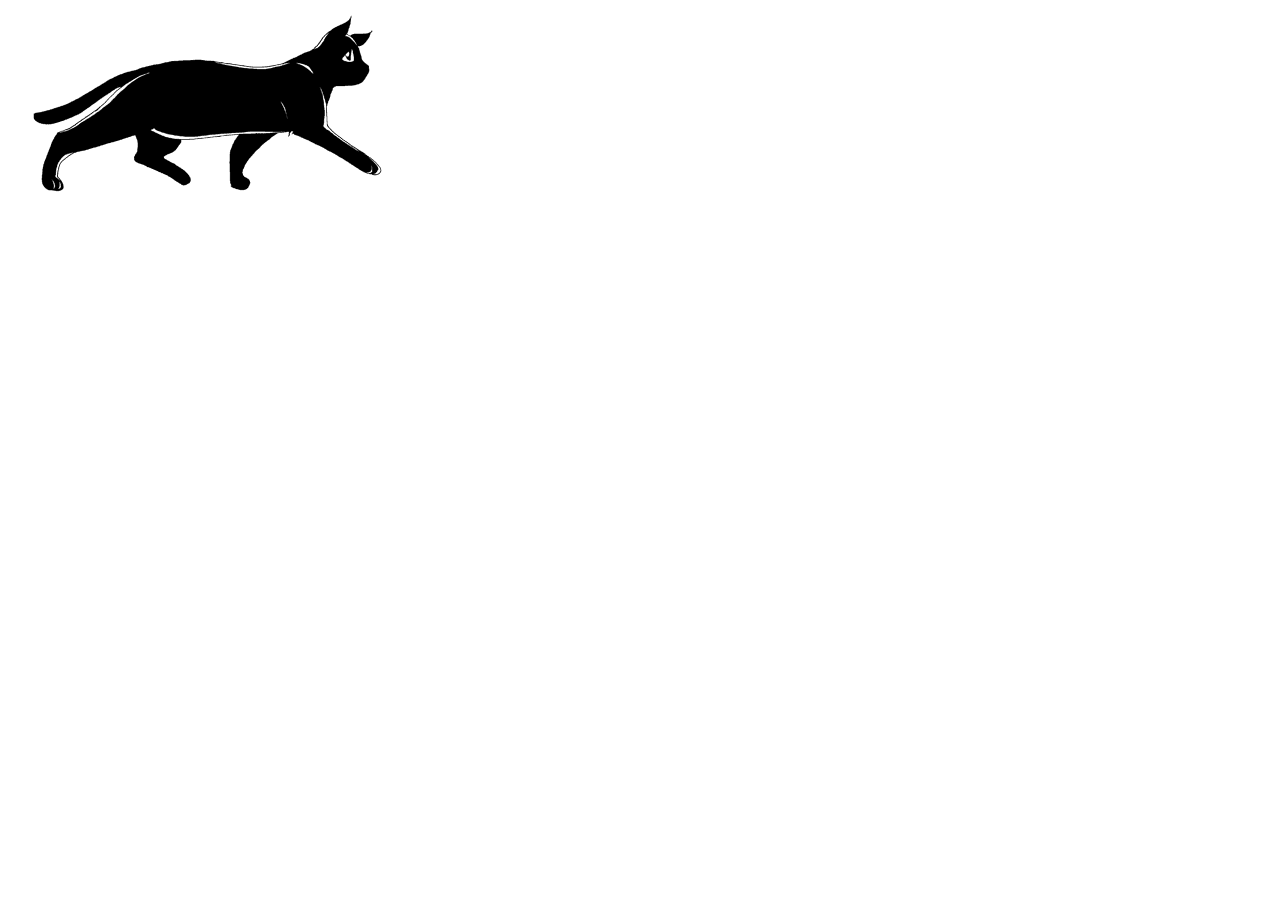
<file: Animation Cat/index.html>
<!DOCTYPE html>
<html lang="en">

<head>
    <meta charset="UTF-8">
    <meta name="viewport" content="width=device-width, initial-scale=1.0">
    <title>Document</title>

    <style>
        .cat {
            width: 400px;
            height: 200px;
            background-image: url(walking_sprite.png);
            background-position: 0 0;
            background-repeat: no-repeat;

            animation: anda 1s steps(12) infinite;

            transform: scaleX(-1)
        }

        @keyframes anda {
            from {
                background-position: 0 0;
            }

            to {
                background-position: 0 -2390px;
            }
        }
    </style>
</head>

<body>
    <div class="cat"></div>
</body>

</html>
</file>
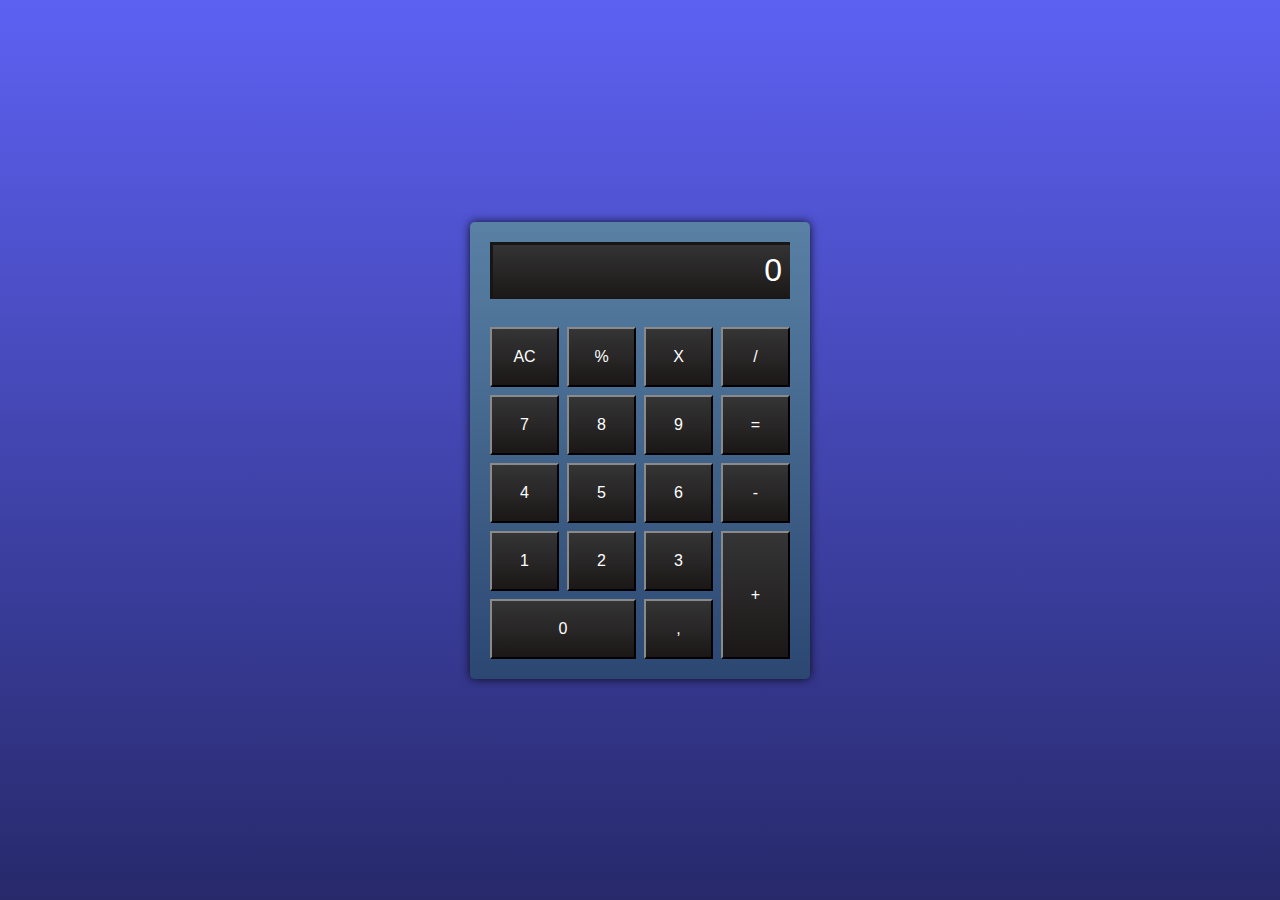
<file: calculadora/index.html>
<!DOCTYPE html>
<html>

<head>
	<title>calculadora</title>

	<style>
		body {
			font-family: sans-serif;
			display: flex;
			justify-content: center;
			align-items: center;
			min-height: 100vh;
			margin: 0;
			background-image: linear-gradient(#5d61f2, #27296b);
		}

		#calculator {
			display: grid;
			grid-template-columns: repeat(4, 1fr);
			grid-template-rows: auto repeat(5, 60px);
			gap: .5em;

			width: 300px;
			padding: 20px;
			background-image: linear-gradient(#5981a4, #2b4772);
			border-radius: 5px;
			box-shadow: 0 0 10px rgb(0 0 0 / .8);
		}

		#display,
		button {
			background-image: linear-gradient(#353535, #1b1717);
			color: white;
		}

		#display {
			box-shadow: inset 3px 3px 0 #161616;
			font-size: 2em;
			margin-bottom: 20px;
			padding: 10px 8px;

			grid-column: 1 / -1;
			display: flex;
			align-items: center;
			justify-content: flex-end;
		}

		button {
			border: 2px solid black;
			border-left-color: #8a8a8a;
			border-top-color: #8a8a8a;
			font-size: 1em;
		}

		.span-row-2 {
			/* grid-row: 5 / 7;
			grid-column: 4 / 5; */
			grid-row: span 2;
		}

		.span-column-2 {
			/* grid-column: 1 / 3; */
			grid-column: span 2;
		}
	</style>

</head>

<body>


	<div id="calculator">
		<output id="display">0</output>

		<button>AC</button>
		<button>%</button>
		<button>X</button>
		<button>/</button>
		<button>7</button>
		<button>8</button>
		<button>9</button>
		<button>=</button>
		<button>4</button>
		<button>5</button>
		<button>6</button>
		<button>-</button>
		<button>1</button>
		<button>2</button>
		<button>3</button>
		<button class="span-row-2">+</button>
		<button class="span-column-2">0</button>
		<button>,</button>
	</div>

</body>

</html>
</file>
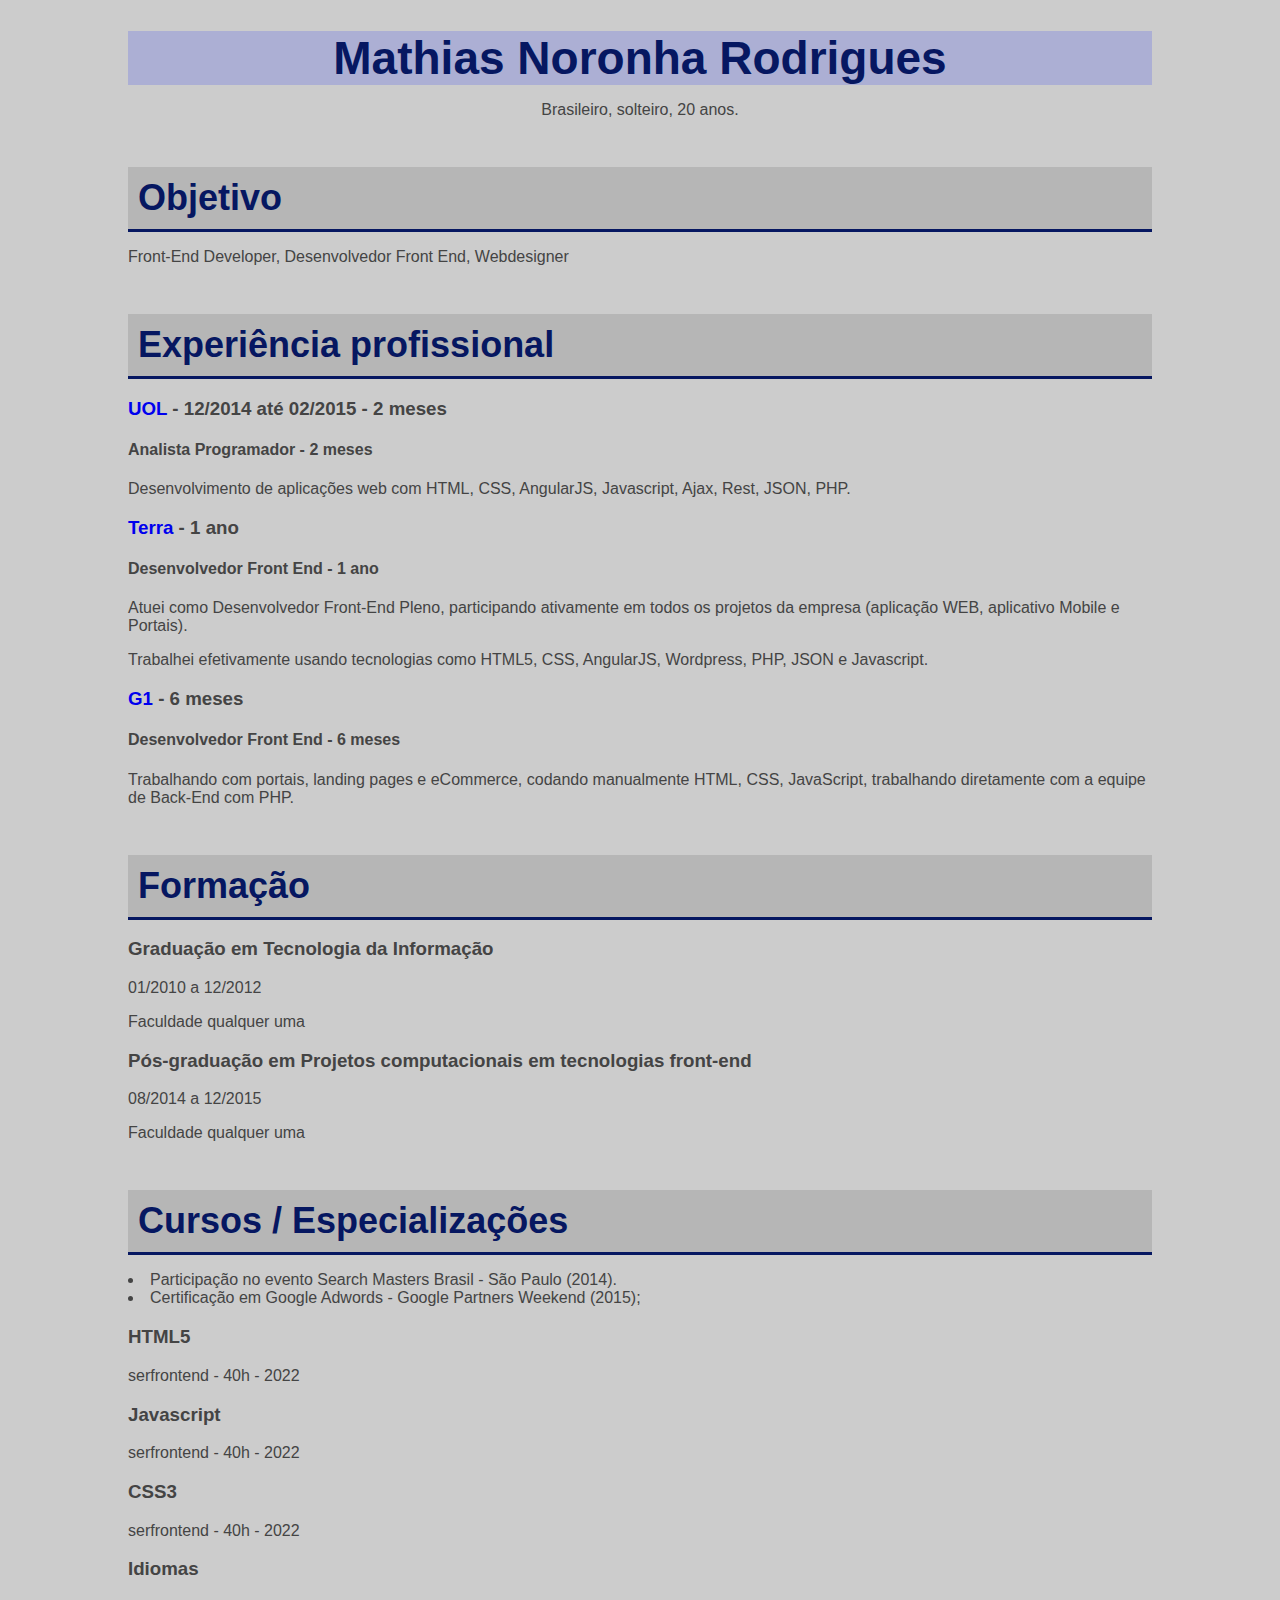
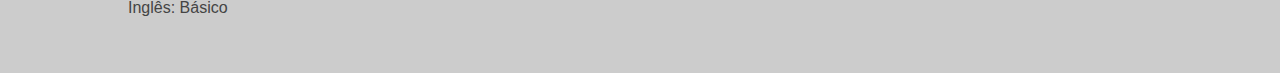
<file: Curriculo_teste/index.html>
<!doctype html>
<html lang="pt-br">

<head>
    <title> Curriculo </title>
    <meta charset="utf-8">
    <meta name="author" content="Daniel Tapias Morales">
    <meta name="description" content="descrição bacanuda">
    <meta name="keywords" content="html5, tecnologia">

    <link rel="stylesheet" href="estilo.css">

</head>

<body>

    <h1>Mathias Noronha Rodrigues</h1>
    <p class="center">Brasileiro, solteiro, 20 anos.</p>


    <h2>Objetivo</h2>

    <p>Front-End Developer, Desenvolvedor Front End, Webdesigner</p>

    <h2>Experiência profissional</h2>

    <h3> <a href="http://uol.com.br" target="_blank">UOL</a> - 12/2014 até 02/2015 - 2 meses</h3>

    <h4>Analista Programador - 2 meses</h4>

    <p>
        Desenvolvimento de aplicações web com HTML, CSS, AngularJS, Javascript, Ajax, Rest, JSON, PHP.
    </p>


    <h3> <a href="http://terra.com" target="_blank">Terra</a> - 1 ano</h3>

    <h4>Desenvolvedor Front End - 1 ano</h4>

    <p>
        Atuei como Desenvolvedor Front-End Pleno, participando ativamente em todos os projetos da empresa (aplicação
        WEB, aplicativo Mobile e Portais).</p>

    <p>
        Trabalhei efetivamente usando tecnologias como HTML5, CSS, AngularJS, Wordpress, PHP, JSON e Javascript. </p>

    <h3> <a href="http://g1.com" target="_blank">G1</a> - 6 meses</h3>

    <h4>Desenvolvedor Front End - 6 meses</h4>
    <p>
        Trabalhando com portais, landing pages e eCommerce, codando manualmente HTML, CSS, JavaScript, trabalhando
        diretamente com a equipe de Back-End com PHP.</p>

    <h2>Formação</h2>

    <h3>Graduação em Tecnologia da Informação</h3>

    <p>01/2010 a 12/2012</p>

    <p>Faculdade qualquer uma</p>


    <h3>Pós-graduação em Projetos computacionais em tecnologias front-end</h3>

    <p>08/2014 a 12/2015</p>

    <p>Faculdade qualquer uma</p>


    <h2>Cursos / Especializações</h2>

    <ul>
        <li>Participação no evento Search Masters Brasil - São Paulo (2014).</li>
        <li>Certificação em Google Adwords - Google Partners Weekend (2015);</li>
    </ul>

    <h3>HTML5</h3>

    <p>serfrontend - 40h - 2022</p>


    <h3>Javascript</h3>

    <p>serfrontend - 40h - 2022</p>


    <h3>CSS3</h3>

    <p>serfrontend - 40h - 2022</p>


    <h3>Idiomas</h3>

    <p>Inglês: Básico</p>

</body>

</html>
</file>
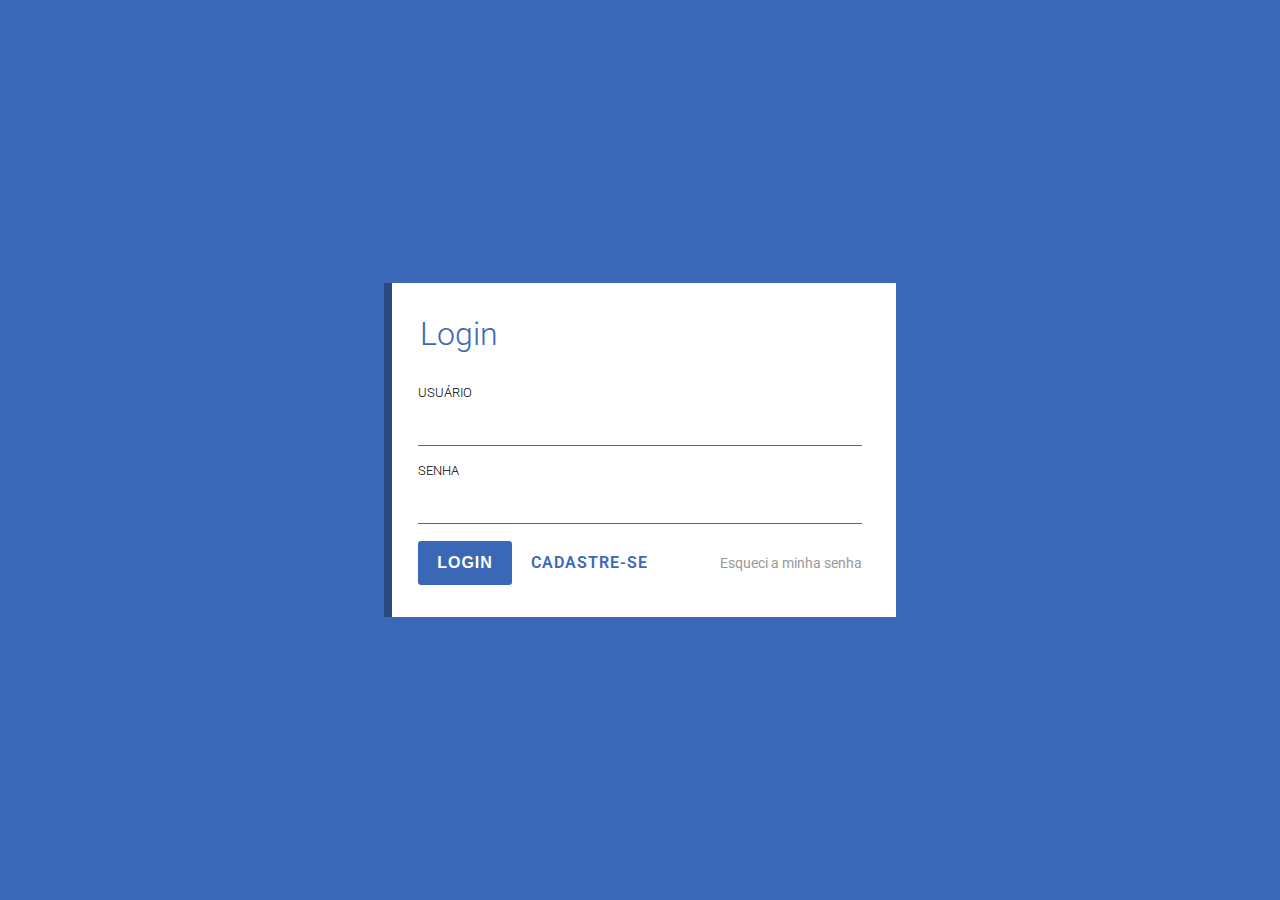
<file: Formulário/index.html>
<!DOCTYPE html>
<html lang="en">

<head>
    <meta charset="UTF-8">

    <title>Login</title>

    <link rel="preconnect" href="https://fonts.googleapis.com">
    <link rel="preconnect" href="https://fonts.gstatic.com" crossorigin>
    <link href="https://fonts.googleapis.com/css2?family=Roboto:wght@300;400&display=swap" rel="stylesheet">

    <link rel="stylesheet" href="login.css">
</head>

<body>

    <form action="#" method="get" autocomplete="off" class="form">
        <fieldset class="form__fieldset">
            <legend class="form__title">Login</legend>

            <label for="user" class="form__label">Usuário</label>
            <input type="text" id="user" name="user" required class="form__input">

            <label for="password" class="form__label">Senha</label>
            <input type="password" id="password" name="password" required class="form__input">

            <div class="form__action">
                <input type="submit" value="Login" class="btn btn-primary">
                <a href="cadastro.html" class="btn btn-secondary">Cadastre-se</a>
                <a href="#" class="form__action__aside">Esqueci a minha senha</a>
            </div>
        </fieldset>
    </form>
</body>

</html>
</file>
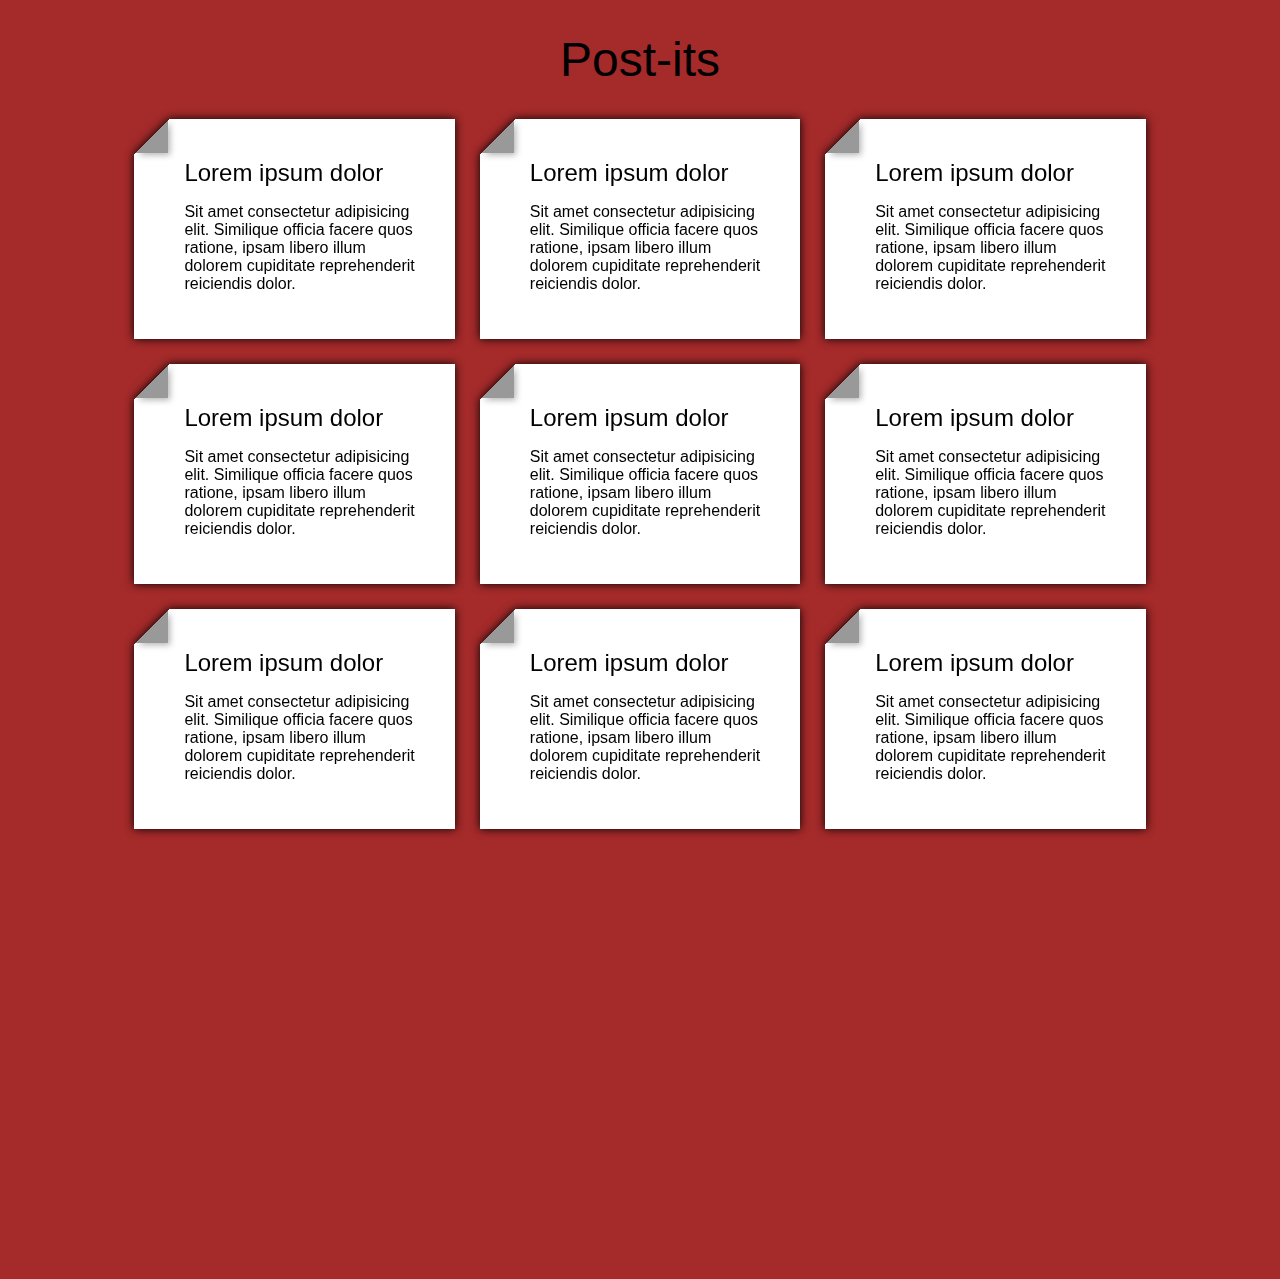
<file: Gradiente/index.html>
<!DOCTYPE html>
<html lang="pt-br">

<head>
    <meta charset="UTF-8">
    <title>Post it</title>
    <link rel="stylesheet" href="estilo.css">
</head>

<body>
    <h1>Post-its</h1>
    <section class="cards-container">

        <article class="card">
            <h2 class="card_title">Lorem ipsum dolor</h2>
            <p>
                Sit amet consectetur adipisicing elit. Similique officia facere quos ratione, ipsam libero
                illum dolorem cupiditate reprehenderit reiciendis dolor.
            </p>
        </article>

        <article class="card">
            <h2 class="card_title">Lorem ipsum dolor</h2>
            <p>
                Sit amet consectetur adipisicing elit. Similique officia facere quos ratione, ipsam libero
                illum dolorem cupiditate reprehenderit reiciendis dolor.
            </p>
        </article>

        <article class="card">
            <h2 class="card_title">Lorem ipsum dolor</h2>
            <p>
                Sit amet consectetur adipisicing elit. Similique officia facere quos ratione, ipsam libero
                illum dolorem cupiditate reprehenderit reiciendis dolor.
            </p>
        </article>

        <article class="card">
            <h2 class="card_title">Lorem ipsum dolor</h2>
            <p>
                Sit amet consectetur adipisicing elit. Similique officia facere quos ratione, ipsam libero
                illum dolorem cupiditate reprehenderit reiciendis dolor.
            </p>
        </article>

        <article class="card">
            <h2 class="card_title">Lorem ipsum dolor</h2>
            <p>
                Sit amet consectetur adipisicing elit. Similique officia facere quos ratione, ipsam libero
                illum dolorem cupiditate reprehenderit reiciendis dolor.
            </p>
        </article>

        <article class="card">
            <h2 class="card_title">Lorem ipsum dolor</h2>
            <p>
                Sit amet consectetur adipisicing elit. Similique officia facere quos ratione, ipsam libero
                illum dolorem cupiditate reprehenderit reiciendis dolor.
            </p>
        </article>

        <article class="card">
            <h2 class="card_title">Lorem ipsum dolor</h2>
            <p>
                Sit amet consectetur adipisicing elit. Similique officia facere quos ratione, ipsam libero
                illum dolorem cupiditate reprehenderit reiciendis dolor.
            </p>
        </article>

        <article class="card">
            <h2 class="card_title">Lorem ipsum dolor</h2>
            <p>
                Sit amet consectetur adipisicing elit. Similique officia facere quos ratione, ipsam libero
                illum dolorem cupiditate reprehenderit reiciendis dolor.
            </p>
        </article>

        <article class="card">
            <h2 class="card_title">Lorem ipsum dolor</h2>
            <p>
                Sit amet consectetur adipisicing elit. Similique officia facere quos ratione, ipsam libero
                illum dolorem cupiditate reprehenderit reiciendis dolor.
            </p>
        </article>


    </section>
</body>

</html>
</file>
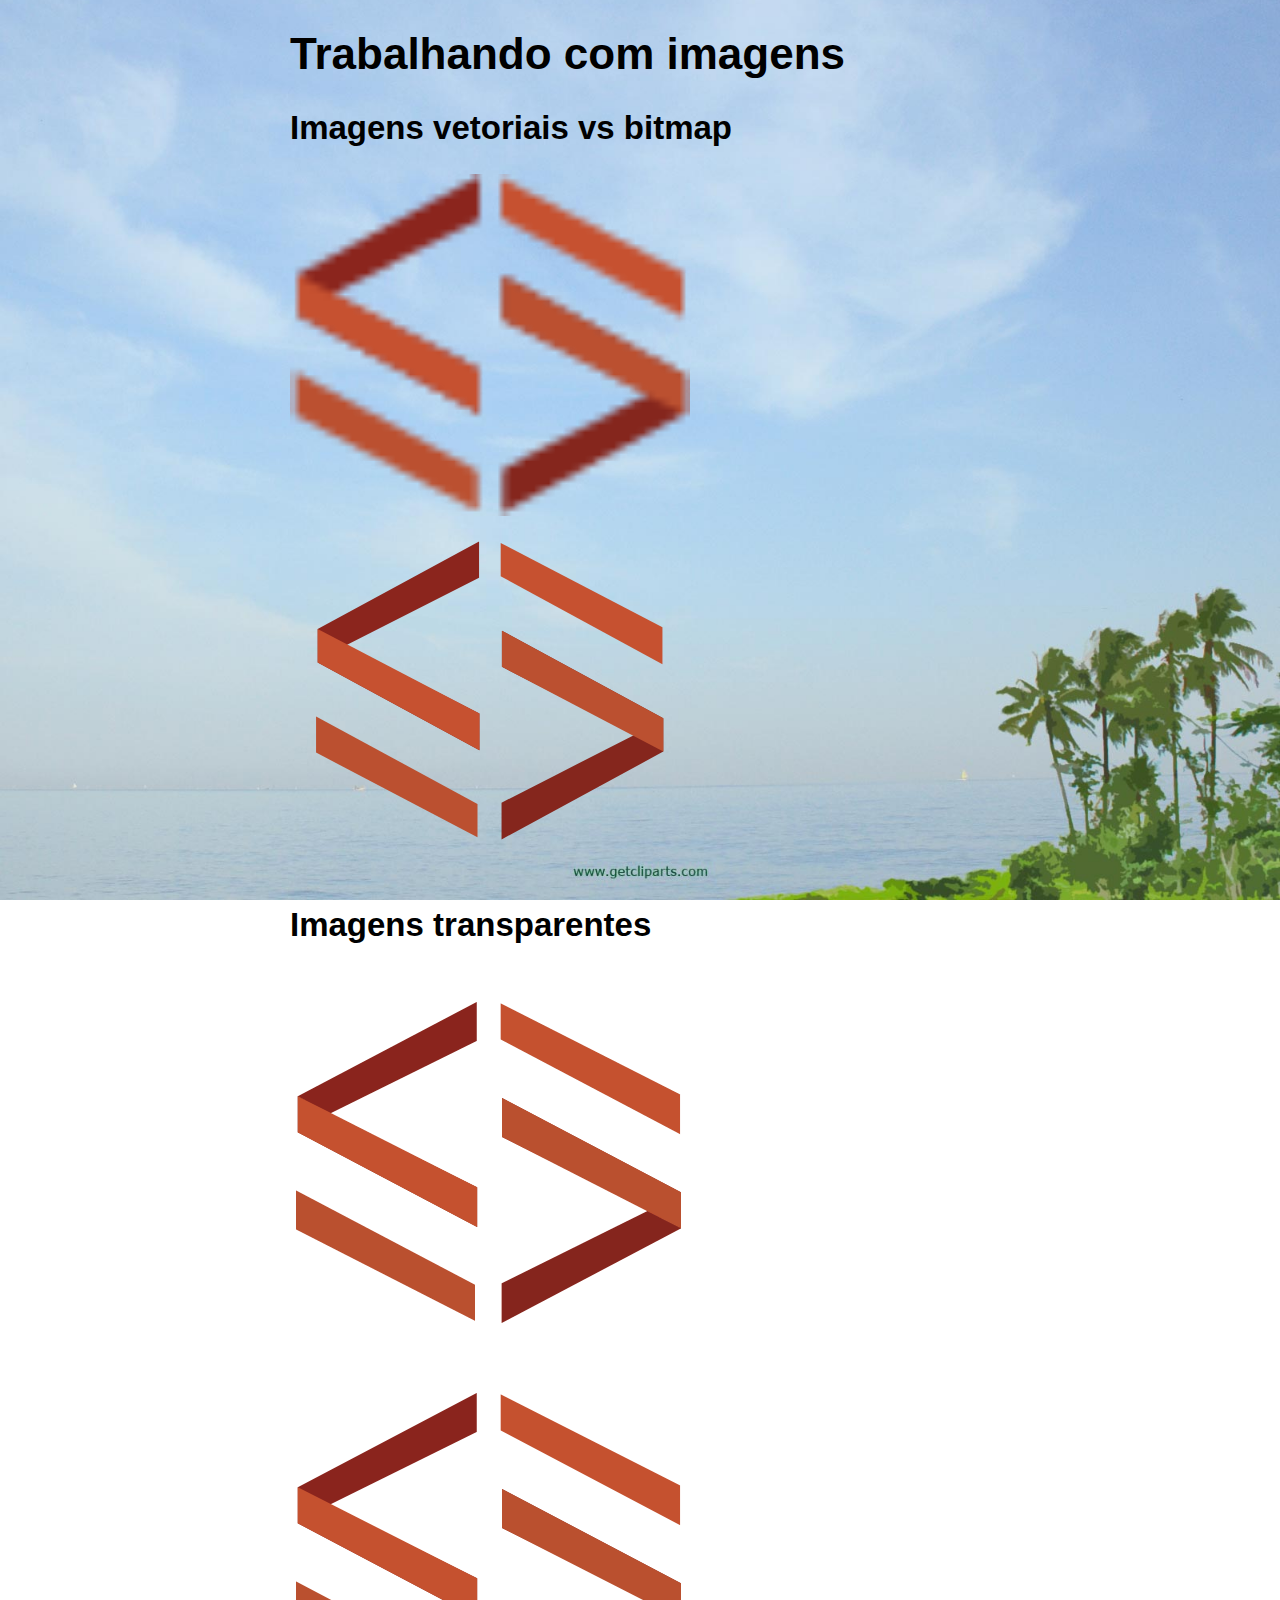
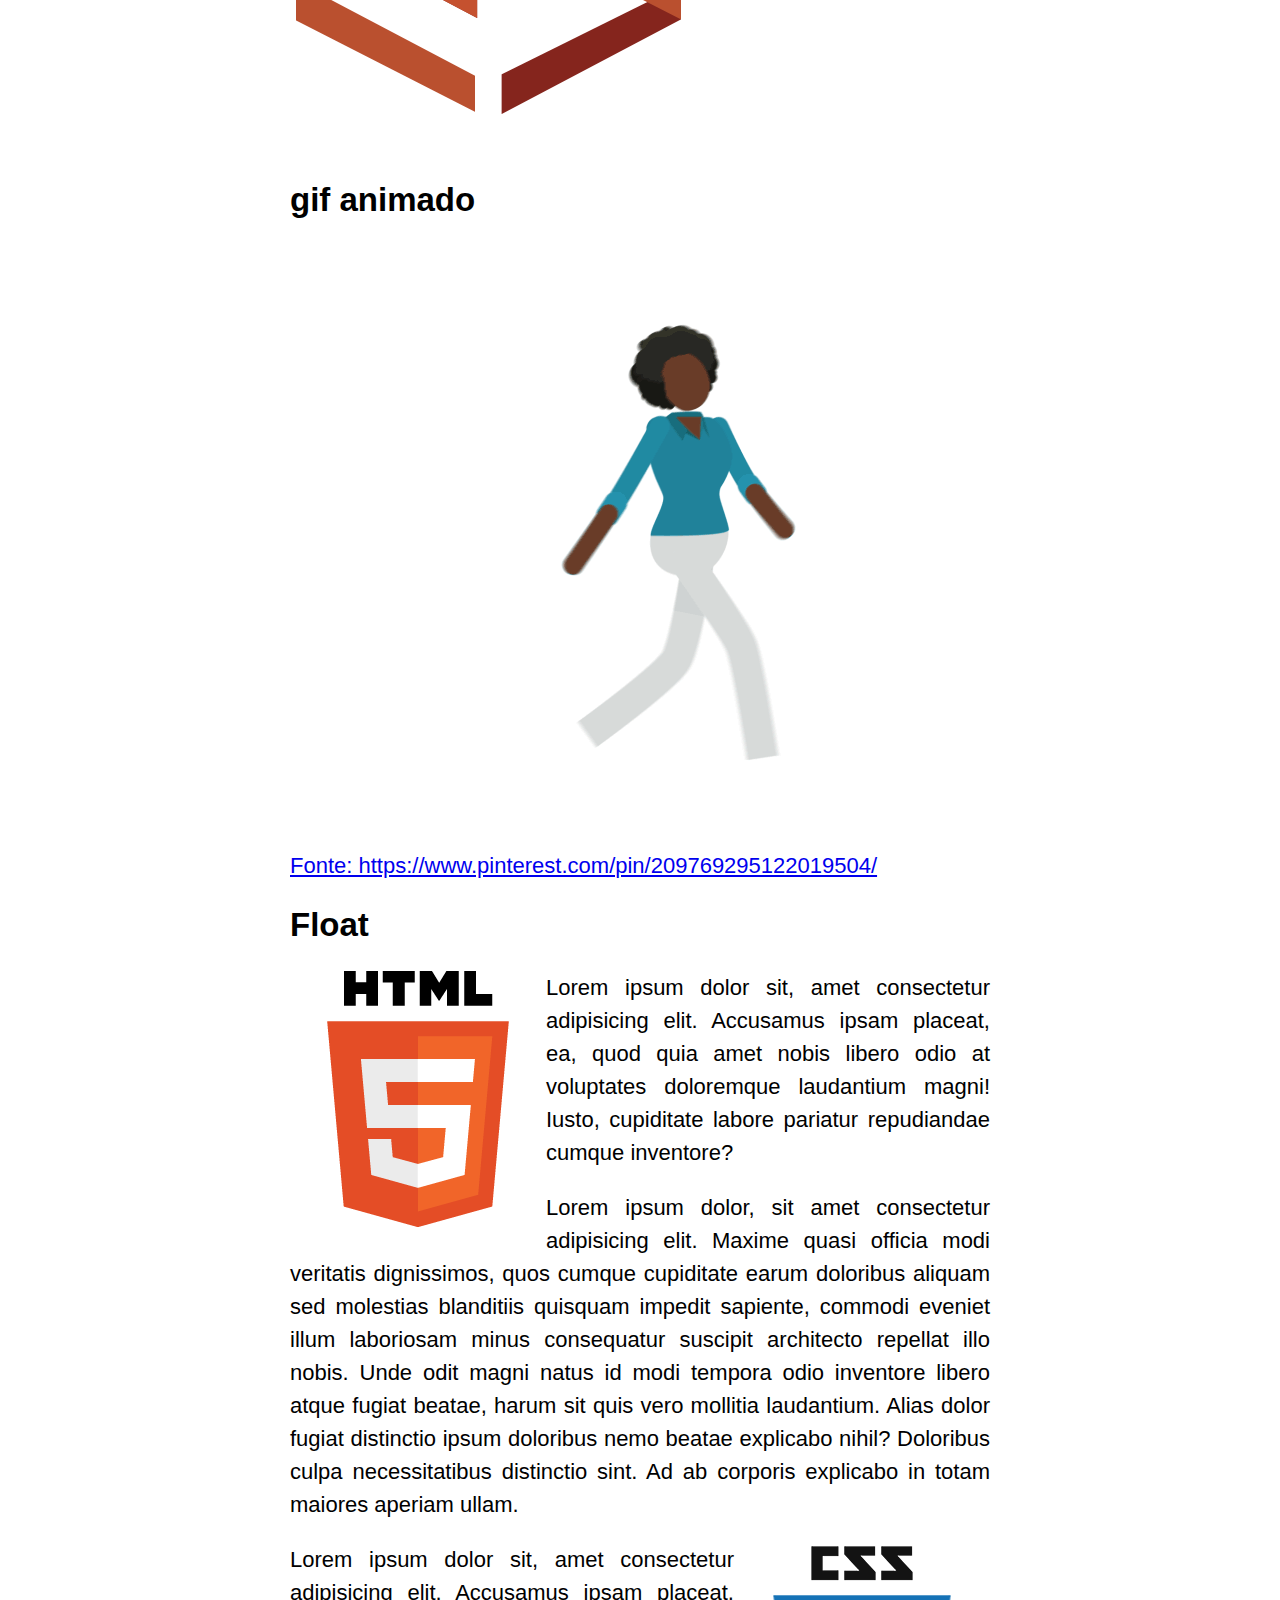
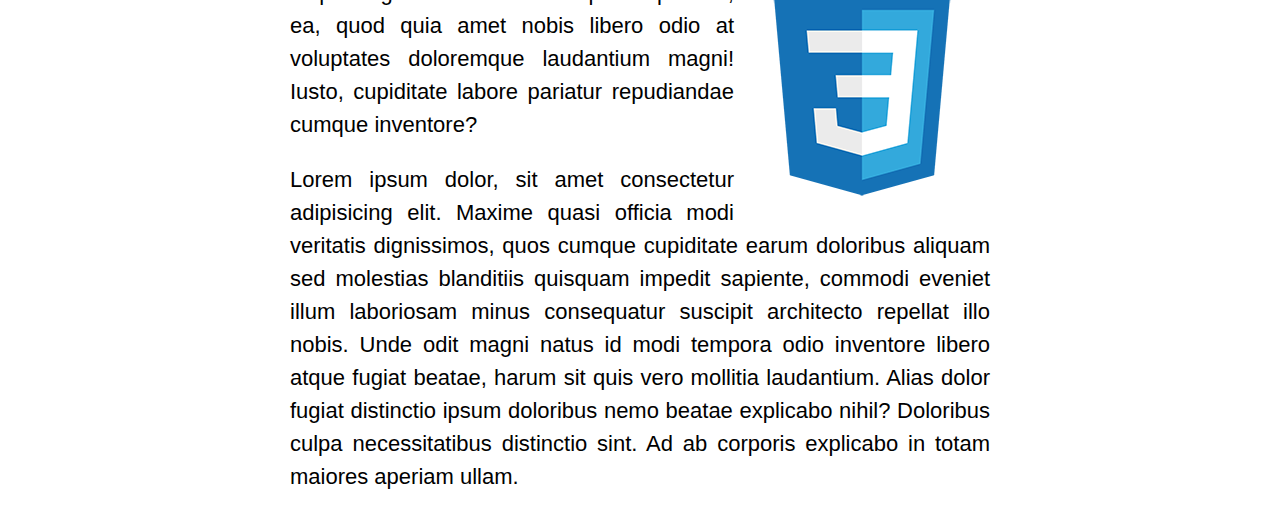
<file: Introdução imagens/index.html>
<!DOCTYPE html>
<html lang="en">

<head>
    <meta charset="UTF-8">

    <title>Trabalhando com imagens</title>

    <style>
        body {
            font-size: 22px;
            font-family: sans-serif;
            width: 700px;
            margin: auto;

            background-image: url(imagens/bg.jpg);
            background-repeat: no-repeat;
            background-attachment: fixed;
            background-size: cover;
            background-position: right bottom;
        }

        p {
            line-height: 1.5;
            text-align: justify;
        }

        .img-logo {
            width: 400px;
        }

        .img-html {
            float: left;
        }

        .img-css {
            float: right;
        }
    </style>
</head>

<body>

    <h1>Trabalhando com imagens</h1>

    <h2>Imagens vetoriais vs bitmap</h2>

    <img src="imagens/logo_ser-frontend-ico.png" class="img-logo" alt="logotipo serfrontend">
    <br>
    <img src="imagens/logo_ser-frontend-ico.svg" class="img-logo" alt="logotipo serfrontend">

    <h2>Imagens transparentes</h2>

    <img src="imagens/logo_ser-frontend-ico-transparente.gif" alt="">
    <br>
    <img src="imagens/logo_ser-frontend-ico-transparente.png" alt="">

    <h2>gif animado</h2>
    <img src="imagens/walk.gif" alt="animação mulher andando">
    <a href="https://www.pinterest.com/pin/209769295122019504/">Fonte:
        https://www.pinterest.com/pin/209769295122019504/</a>

    <h2>Float</h2>

    <img src="imagens/html5.png" alt="logotipo HTML5" class="img-html">
    <p>Lorem ipsum dolor sit, amet consectetur adipisicing elit. Accusamus ipsam placeat, ea, quod quia amet nobis
        libero odio at voluptates doloremque laudantium magni! Iusto, cupiditate labore pariatur repudiandae cumque
        inventore?</p>
    <p>Lorem ipsum dolor, sit amet consectetur adipisicing elit. Maxime quasi officia modi veritatis dignissimos, quos
        cumque cupiditate earum doloribus aliquam sed molestias blanditiis quisquam impedit sapiente, commodi eveniet
        illum laboriosam minus consequatur suscipit architecto repellat illo nobis. Unde odit magni natus id modi
        tempora odio inventore libero atque fugiat beatae, harum sit quis vero mollitia laudantium. Alias dolor fugiat
        distinctio ipsum doloribus nemo beatae explicabo nihil? Doloribus culpa necessitatibus distinctio sint. Ad ab
        corporis explicabo in totam maiores aperiam ullam.</p>
    <img src="imagens/css3.png" alt="logotipo CSS3" class="img-css">
    <p>Lorem ipsum dolor sit, amet consectetur adipisicing elit. Accusamus ipsam placeat, ea, quod quia amet nobis
        libero odio at voluptates doloremque laudantium magni! Iusto, cupiditate labore pariatur repudiandae cumque
        inventore?</p>
    <p>Lorem ipsum dolor, sit amet consectetur adipisicing elit. Maxime quasi officia modi veritatis dignissimos, quos
        cumque cupiditate earum doloribus aliquam sed molestias blanditiis quisquam impedit sapiente, commodi eveniet
        illum laboriosam minus consequatur suscipit architecto repellat illo nobis. Unde odit magni natus id modi
        tempora odio inventore libero atque fugiat beatae, harum sit quis vero mollitia laudantium. Alias dolor fugiat
        distinctio ipsum doloribus nemo beatae explicabo nihil? Doloribus culpa necessitatibus distinctio sint. Ad ab
        corporis explicabo in totam maiores aperiam ullam.</p>


</body>

</html>
</file>
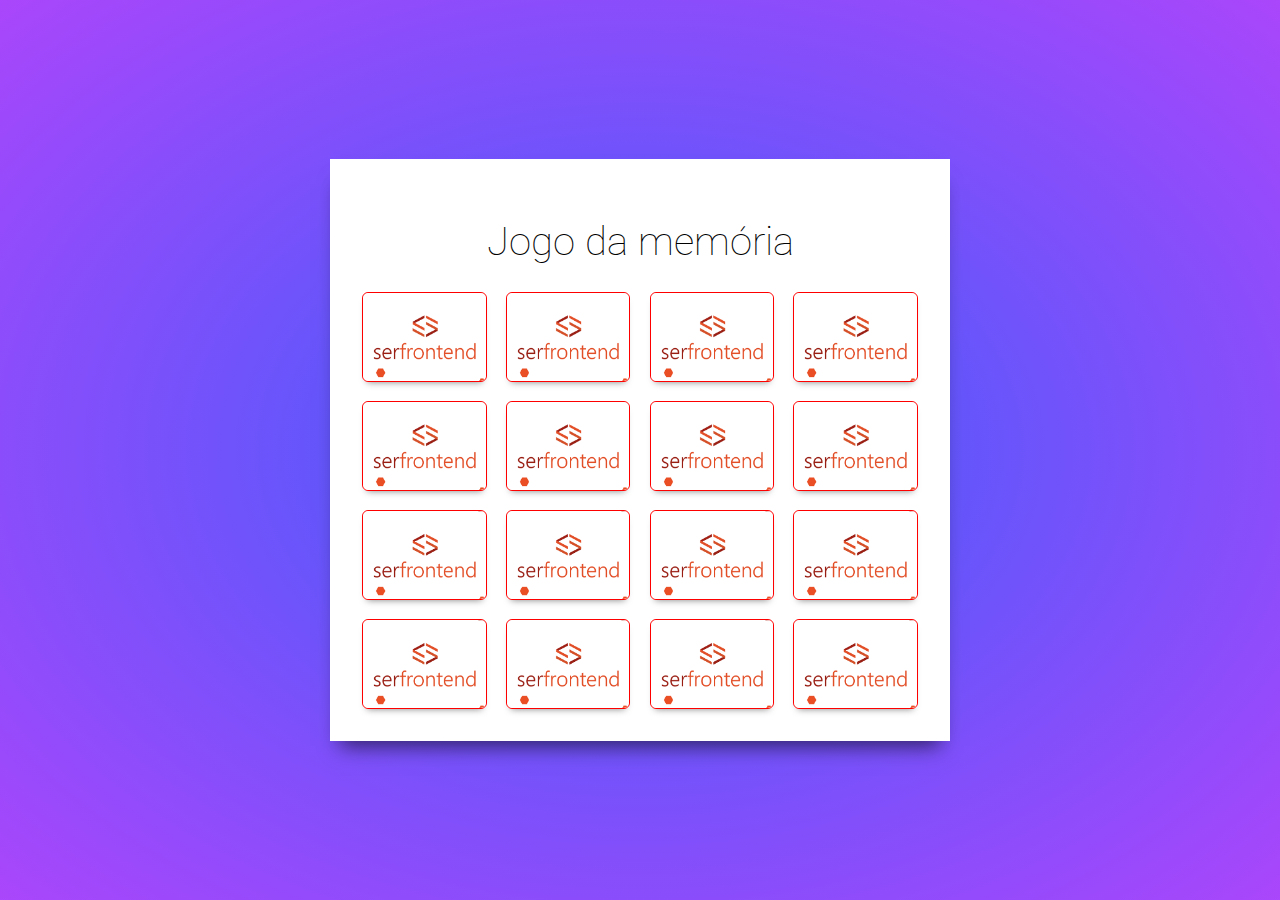
<file: 3D/jogo da memoria/memoria_inicio/memoria/index.html>
<!DOCTYPE html>
<html lang="pt-br">

<head>
    <meta charset="UTF-8">
    <meta name="viewport" content="width=device-width, initial-scale=1.0">
    <title>Memoria</title>

    <link rel="preconnect" href="https://fonts.gstatic.com">
    <link href="https://fonts.googleapis.com/css2?family=Roboto:wght@100&display=swap" rel="stylesheet">
    <link rel="stylesheet" href="estilo.css">
</head>

<body>

    <main>
        <h1>Jogo da memória</h1>

        <div class="controls">
            <input type="checkbox" id="check1">
            <input type="checkbox" id="check2">
            <input type="checkbox" id="check3">
            <input type="checkbox" id="check4">
            <input type="checkbox" id="check5">
            <input type="checkbox" id="check6">
            <input type="checkbox" id="check7">
            <input type="checkbox" id="check8">
            <input type="checkbox" id="check9">
            <input type="checkbox" id="check10">
            <input type="checkbox" id="check11">
            <input type="checkbox" id="check12">
            <input type="checkbox" id="check13">
            <input type="checkbox" id="check14">
            <input type="checkbox" id="check15">
            <input type="checkbox" id="check16">
        </div>

        <div class="game">
            <label for="check1" class="card card1">
                <img src="img/06.jpg" alt="card 1" class="card-front">
                <img src="img/back.png" alt="memory card" class="card-back">
            </label>

            <label for="check2" class="card card2">
                <img src="img/08.jpg" alt="card 2" class="card-front">
                <img src="img/back.png" alt="memory card" class="card-back">
            </label>

            <label for="check3" class="card card3">
                <img src="img/01.png" alt="card 1" class="card-front">
                <img src="img/back.png" alt="memory card" class="card-back">
            </label>

            <label for="check4" class="card card4">
                <img src="img/02.jpg" alt="card 2" class="card-front">
                <img src="img/back.png" alt="memory card" class="card-back">
            </label>

            <label for="check5" class="card card5">
                <img src="img/05.png" alt="card 5" class="card-front">
                <img src="img/back.png" alt="memory card" class="card-back">
            </label>

            <label for="check6" class="card card6">
                <img src="img/02.jpg" alt="card 2" class="card-front">
                <img src="img/back.png" alt="memory card" class="card-back">
            </label>

            <label for="check7" class="card card7">
                <img src="img/04.png" alt="card 4" class="card-front">
                <img src="img/back.png" alt="memory card" class="card-back">
            </label>

            <label for="check8" class="card card8">
                <img src="img/06.jpg" alt="card 6" class="card-front">
                <img src="img/back.png" alt="memory card" class="card-back">
            </label>

            <label for="check9" class="card card9">
                <img src="img/05.png" alt="card 5" class="card-front">
                <img src="img/back.png" alt="memory card" class="card-back">
            </label>

            <label for="check10" class="card card10">
                <img src="img/08.jpg" alt="card 8" class="card-front">
                <img src="img/back.png" alt="memory card" class="card-back">
            </label>

            <label for="check11" class="card card11">
                <img src="img/01.png" alt="card 1" class="card-front">
                <img src="img/back.png" alt="memory card" class="card-back">
            </label>

            <label for="check12" class="card card12">
                <img src="img/03.jpg" alt="card 3" class="card-front">
                <img src="img/back.png" alt="memory card" class="card-back">
            </label>

            <label for="check13" class="card card13">
                <img src="img/07.jpg" alt="card 7" class="card-front">
                <img src="img/back.png" alt="memory card" class="card-back">
            </label>

            <label for="check14" class="card card14">
                <img src="img/01.png" alt="card 1" class="card-front">
                <img src="img/back.png" alt="memory card" class="card-back">
            </label>

            <label for="check15" class="card card15">
                <img src="img/06.jpg" alt="card 6" class="card-front">
                <img src="img/back.png" alt="memory card" class="card-back">
            </label>

            <label for="check16" class="card card16">
                <img src="img/08.jpg" alt="card 8" class="card-front">
                <img src="img/back.png" alt="memory card" class="card-back">
            </label>
        </div>
    </main>
</body>

</html>
</file>
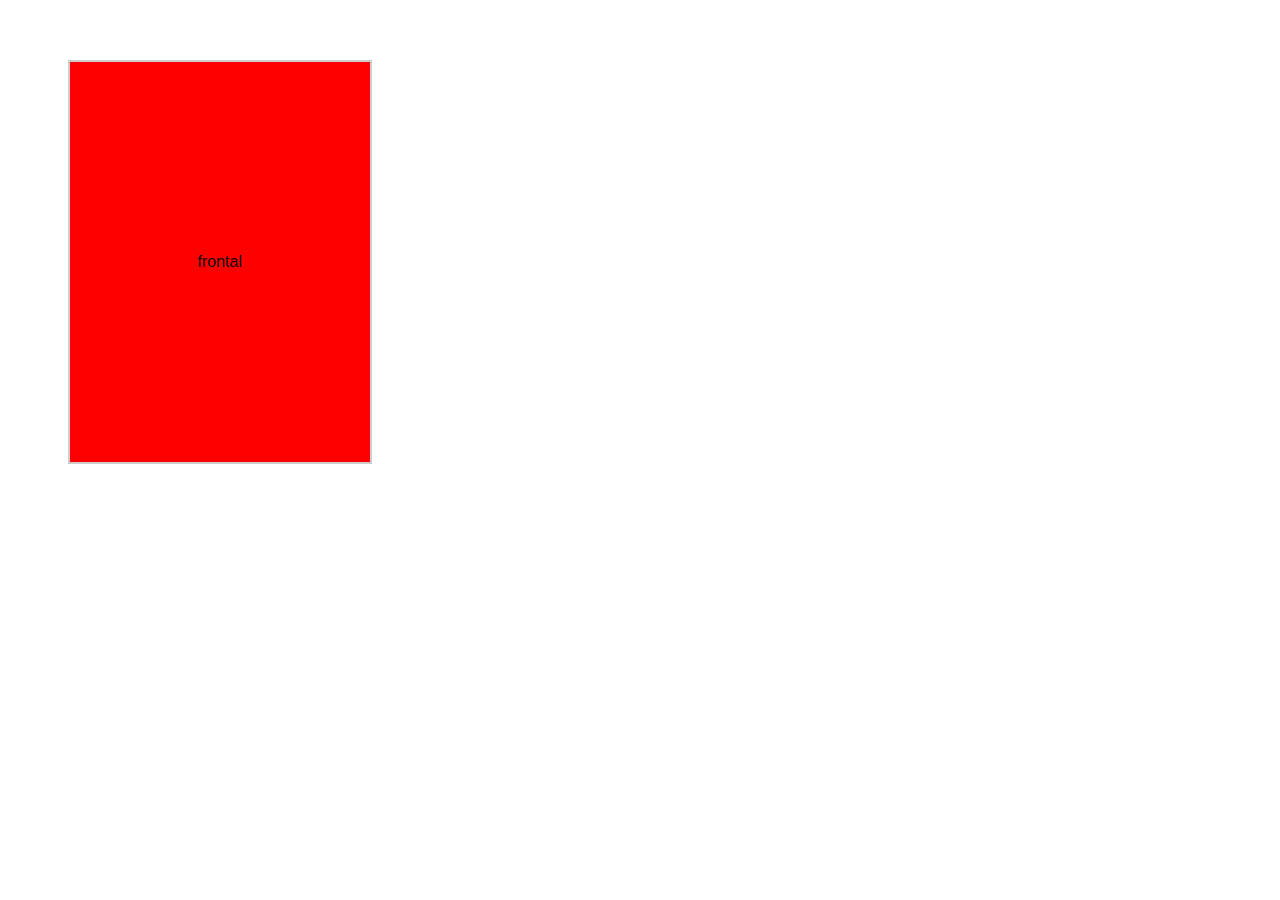
<file: 3D/cards.html>
<!DOCTYPE html>
<html lang="en">
<head>
    <meta charset="UTF-8">
    <meta name="viewport" content="width=device-width, initial-scale=1.0">
    <title>Card 3D</title>

    <style>
        body {
            font-family: sans-serif;
        }

        .cena {
            border: 2px solid #ccc;
            width: 300px;
            height: 400px;
            margin: 60px;
            perspective: 600px;
        }

        .card {
            width: 100%;
            height: 100%;
            transform-style: preserve-3d;
            transition: 1s transform;
            position: relative;
            transform-origin: right center;
        }

        .cena:hover .card{
            transform: translateX(-300px) rotateY(-180deg);
        }

        .card_face{
            position: absolute;
            width: 100%;
            height: 100%;
            display: flex;
            justify-content: center;
            align-items: center;
            backface-visibility: hidden;
        }

        .card_face-front {
            background-color: red;
        }

        .card_face-back {
            background-color: blue;
            transform: rotateY(180deg);
        }
    </style>
</head>
<body>
    
    <div class="cena">
        <div class="card">
            <div class="card_face card_face-front">frontal</div>
            <div class="card_face card_face-back">back</div>
            
        </div>
    </div>
</body>
</html>
</file>
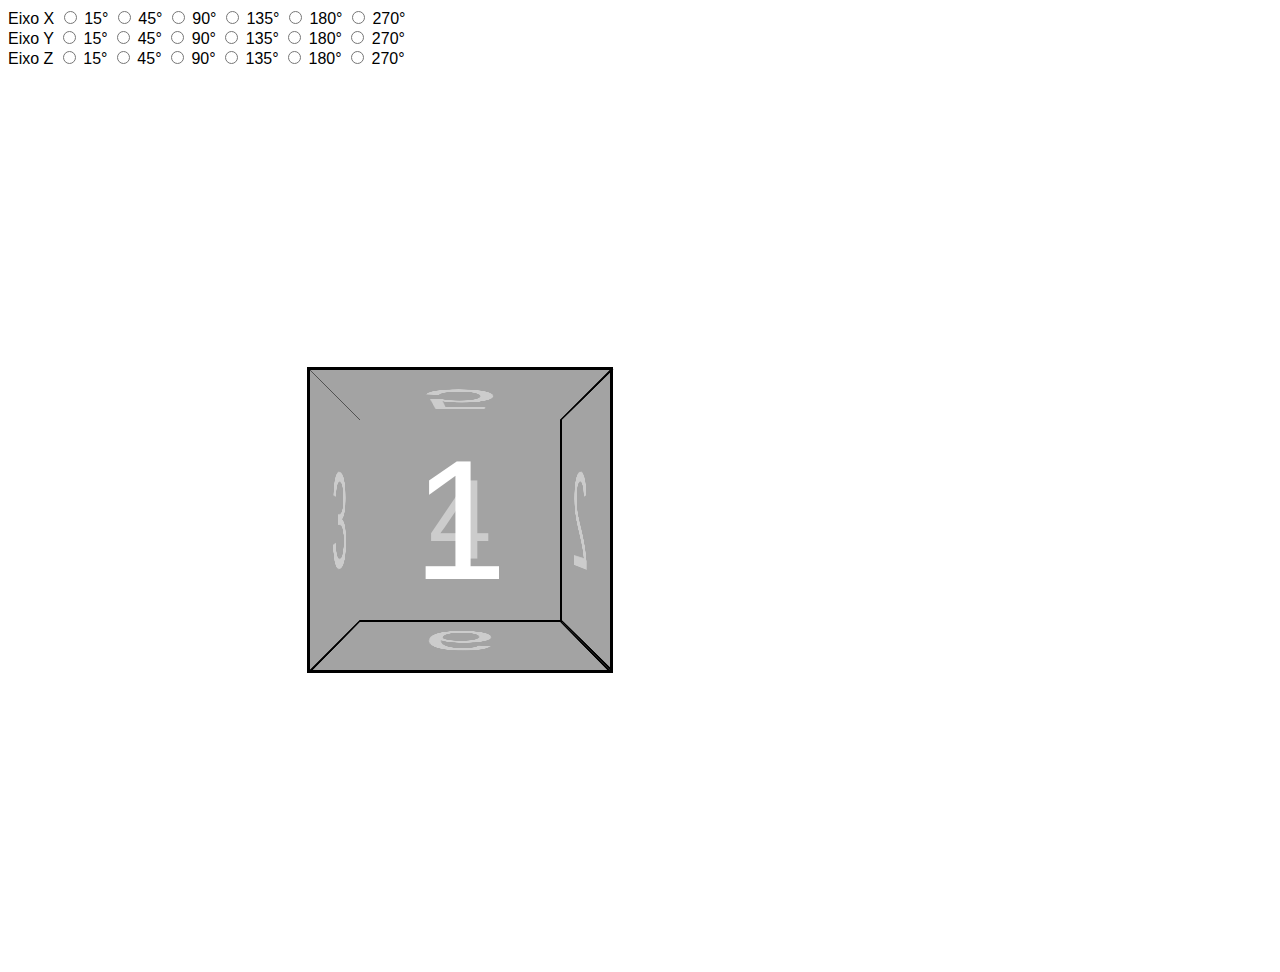
<file: 3D/cubo.html>
<!DOCTYPE html>
<html lang="en">
<head>
    <meta charset="UTF-8">
    <meta name="viewport" content="width=device-width, initial-scale=1.0">
    <title>Cubo 3D</title>

    <style>

        :root {
            --x: 0deg;
            --y: 0deg;
            --z: 0deg;
        }

        :root:has([name="x"][value="15"]:checked) {
            --x: 15deg;
        }
        :root:has([name="x"][value="45"]:checked) {
            --x: 45deg;
        }

        :root:has([name="x"][value="90"]:checked) {
            --x: 90deg;
        }

        :root:has([name="x"][value="135"]:checked) {
            --x: 135deg;
        }

        :root:has([name="x"][value="180"]:checked) {
            --x: 180deg;
        }

        :root:has([name="x"][value="270"]:checked) {
            --x: 270deg;
        }

        :root:has([name="y"][value="15"]:checked) {
            --y: 15deg;
        }

        :root:has([name="y"][value="45"]:checked) {
            --y: 45deg;
        }

        :root:has([name="y"][value="90"]:checked) {
            --y: 90deg;
        }

        :root:has([name="y"][value="135"]:checked) {
            --y: 135deg;
        }

        :root:has([name="y"][value="180"]:checked) {
            --y: 180deg;
        }

        :root:has([name="y"][value="270"]:checked) {
            --y: 270deg;
        }

        :root:has([name="z"][value="15"]:checked) {
            --z: 15deg;
        }

        :root:has([name="z"][value="45"]:checked) {
            --z: 45deg;
        }

        :root:has([name="z"][value="90"]:checked) {
            --z: 90deg;
        }

        :root:has([name="z"][value="135"]:checked) {
            --z: 135deg;
        }

        :root:has([name="z"][value="180"]:checked) {
            --z: 180deg;
        }

        :root:has([name="z"][value="270"]:checked) {
            --z: 270deg;
        }

        body {
            font-family: sans-serif;
        }
        .cena {
            width: 300px;
            height: 300px;
            border: 2px solid #ccc;
            perspective: 600px;
            margin: 300px;
        }

        .cubo{
            position: relative;
            width: 100%;
            height: 100%;
            transform-style: preserve-3d;
            transition: transform .5s;
        }

        .face{
            position: absolute;
            width: 100%;
            height: 100%;
            background-color: rgb(0 0 0 /.2);
            outline: 3px solid black;
            color: white;
            font-size: 170px;
            display: flex;
            align-items: center;
            justify-content: center;
        }

        .cubo {
            transform: translateZ(-150px) rotateY(var(--y)) rotateX(var(--x)) rotateZ(var(--z));
        }

        .face-1 {
            transform: translateZ(150px)  rotateY(0deg);
        }

        .face-2 {
            transform: translateX(150px) rotateY(90deg);
        }

        .face-3 {
            transform: translateX(-150px) rotateY(90deg);
        }

        .face-4 {
            transform: translateZ(-150px);
        }

        .face-5 {
            transform: translateY(-150px) rotateX(90deg);
        }

        .face-6 {
            transform: translateY(150px) rotateX(-90deg);

        }
    </style>
</head>
<body>
    <div class="controls">
        <div class="x-axis"> Eixo X
            <label><input type="radio" name="x" value="15"> 15&deg</label>
            <label><input type="radio" name="x" value="45"> 45&deg</label>
            <label><input type="radio" name="x" value="90"> 90&deg</label>
            <label><input type="radio" name="x" value="135"> 135&deg</label>
            <label><input type="radio" name="x" value="180"> 180&deg</label>
            <label><input type="radio" name="x" value="270"> 270&deg</label>
        </div>

        <div class="y-axis"> Eixo Y
            <label><input type="radio" name="y" value="15"> 15&deg</label>
            <label><input type="radio" name="y" value="45"> 45&deg</label>
            <label><input type="radio" name="y" value="90"> 90&deg</label>
            <label><input type="radio" name="y" value="135"> 135&deg</label>
            <label><input type="radio" name="y" value="180"> 180&deg</label>
            <label><input type="radio" name="y" value="270"> 270&deg</label>
        </div>

        <div class="z-axis"> Eixo Z
            <label><input type="radio" name="z" value="15"> 15&deg</label>
            <label><input type="radio" name="z" value="45"> 45&deg</label>
            <label><input type="radio" name="z" value="90"> 90&deg</label>
            <label><input type="radio" name="z" value="135"> 135&deg</label>
            <label><input type="radio" name="z" value="180"> 180&deg</label>
            <label><input type="radio" name="z" value="270"> 270&deg</label>
        </div>
    </div>
    <div class="cena">
        <div class="cubo">
            <div class="face face-1">1</div>
            <div class="face face-2">2</div>
            <div class="face face-3">3</div>
            <div class="face face-4">4</div>
            <div class="face face-5">5</div>
            <div class="face face-6">6</div>
        </div>
    </div>
</body>
</html>
</file>
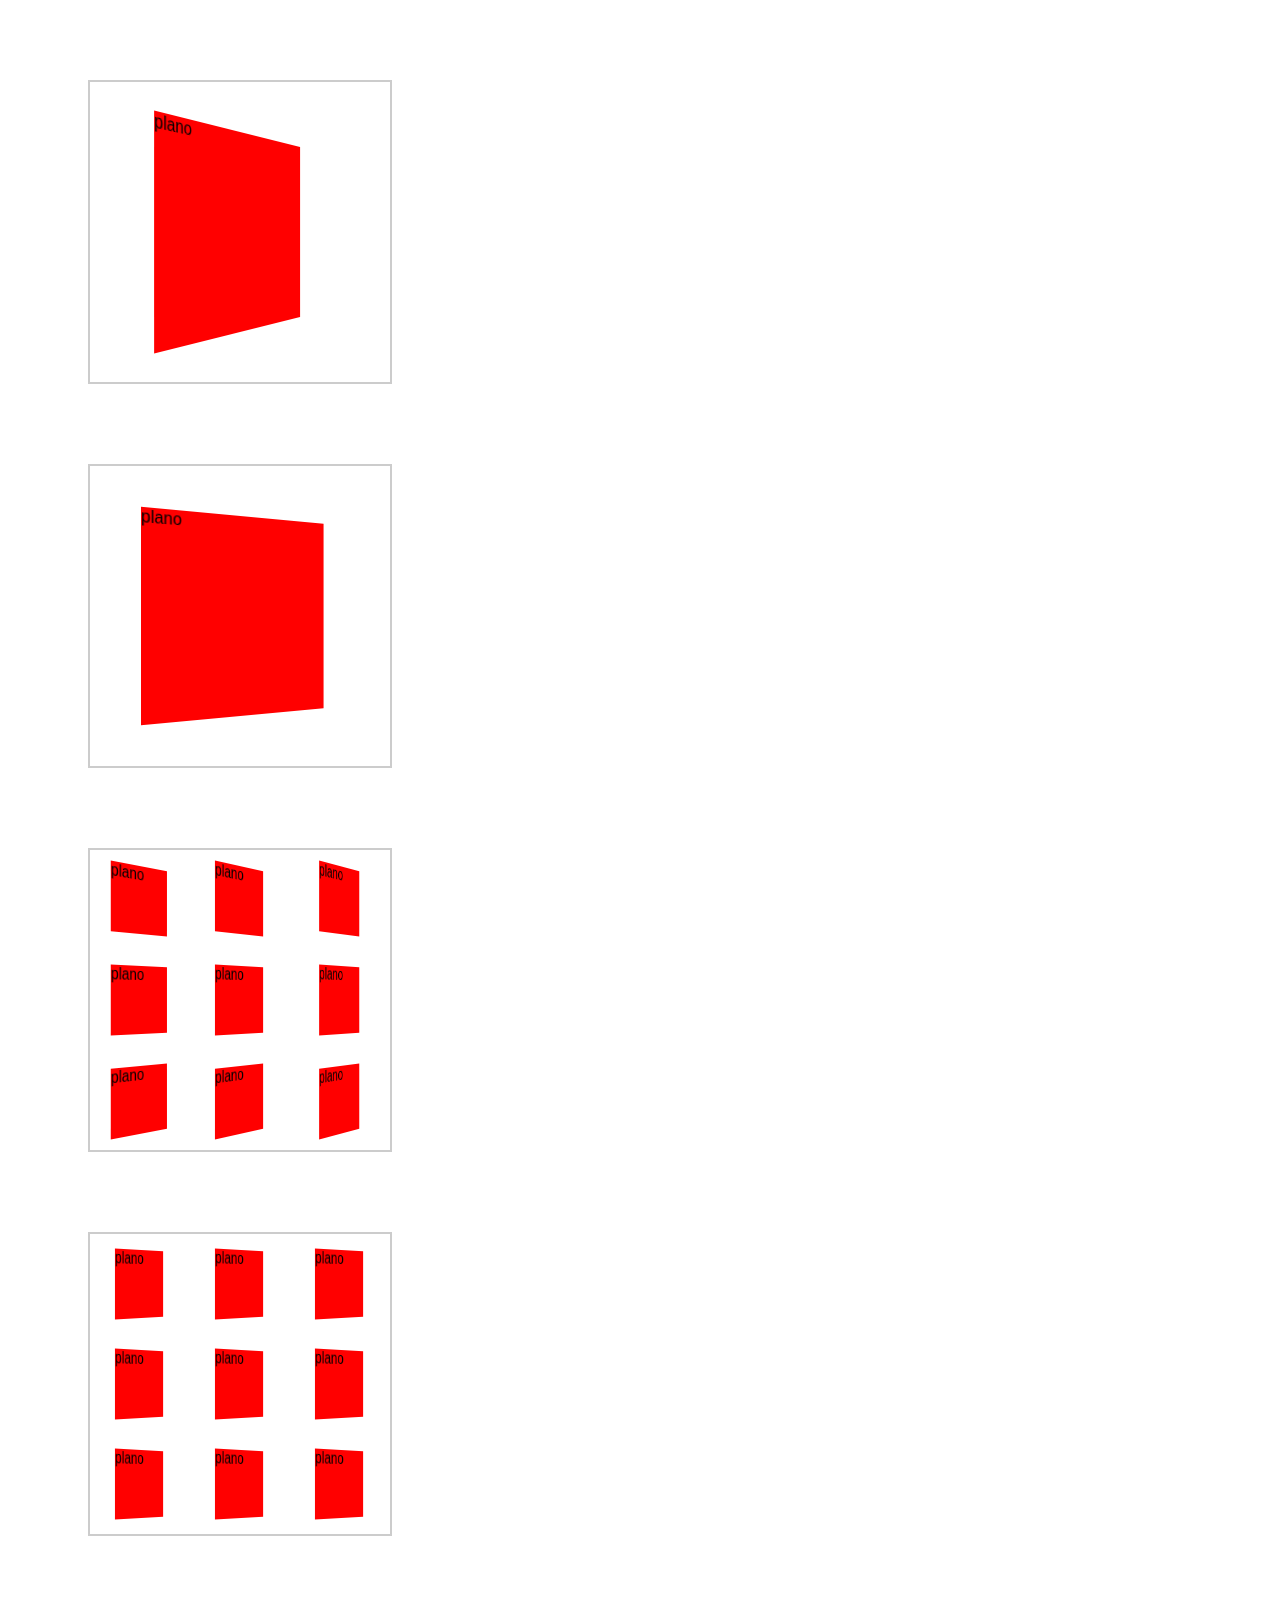
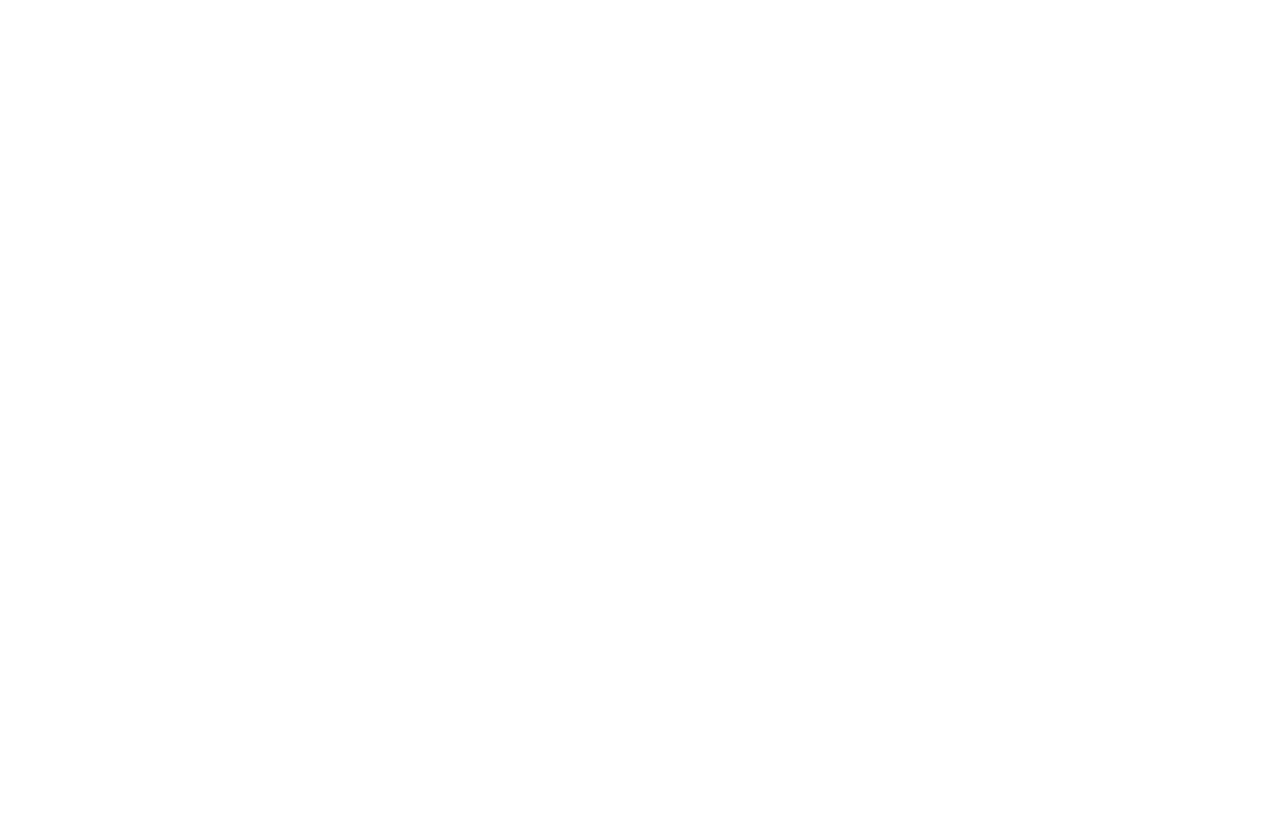
<file: 3D/perspective.html>
<!DOCTYPE html>
<html lang="en">

<head>
    <meta charset="UTF-8">
    <meta name="viewport" content="width=device-width, initial-scale=1.0">
    <title>3D perspective</title>

    <style>
        body {
            font-family: sans-serif;
            margin-bottom: 100vh;
        }

        .cena {
            border: 2px solid #ccc;
            width: 300px;
            aspect-ratio: 1;
            margin: 80px;
        }

        .plano {
            background-color: red;
        }

        #cena1 {
            perspective: 400px;
        }

        #cena1 .plano {
            width: 200px;
            margin: 50px;
            aspect-ratio: 1;
            transform: rotateY(45deg);
        }

        #cena2 .plano {
            width: 200px;
            margin: 50px;
            aspect-ratio: 1;
            transform: perspective(500px) rotateY(25deg);
        }

        #cena3,
        #cena4 {
            display: grid;
            grid-template-columns: repeat(3, 1fr);
        }

        #cena3 .plano,
        #cena4 .plano {
            margin: 1rem;
        }

        #cena3 {
            perspective: 600px;
            /* perspective-origin: left bottom; */
        }

        #cena3 .plano {
            transform: rotateY(45deg);
        }

        #cena4 .plano {
            transform: perspective(600px)
            rotateY(45deg);
            backface-visibility: hidden;
        }
    </style>
</head>

<body>

    <div class="cena" id="cena1">
        <div class="plano">plano</div>
    </div>

    <div class="cena" id="cena2">
        <div class="plano">plano</div>
    </div>

    <div class="cena" id="cena3">
        <div class="plano">plano</div>
        <div class="plano">plano</div>
        <div class="plano">plano</div>
        <div class="plano">plano</div>
        <div class="plano">plano</div>
        <div class="plano">plano</div>
        <div class="plano">plano</div>
        <div class="plano">plano</div>
        <div class="plano">plano</div>
    </div>

    <div class="cena" id="cena4">
        <div class="plano">plano</div>
        <div class="plano">plano</div>
        <div class="plano">plano</div>
        <div class="plano">plano</div>
        <div class="plano">plano</div>
        <div class="plano">plano</div>
        <div class="plano">plano</div>
        <div class="plano">plano</div>
        <div class="plano">plano</div>
    </div>
</body>

</html>
</file>
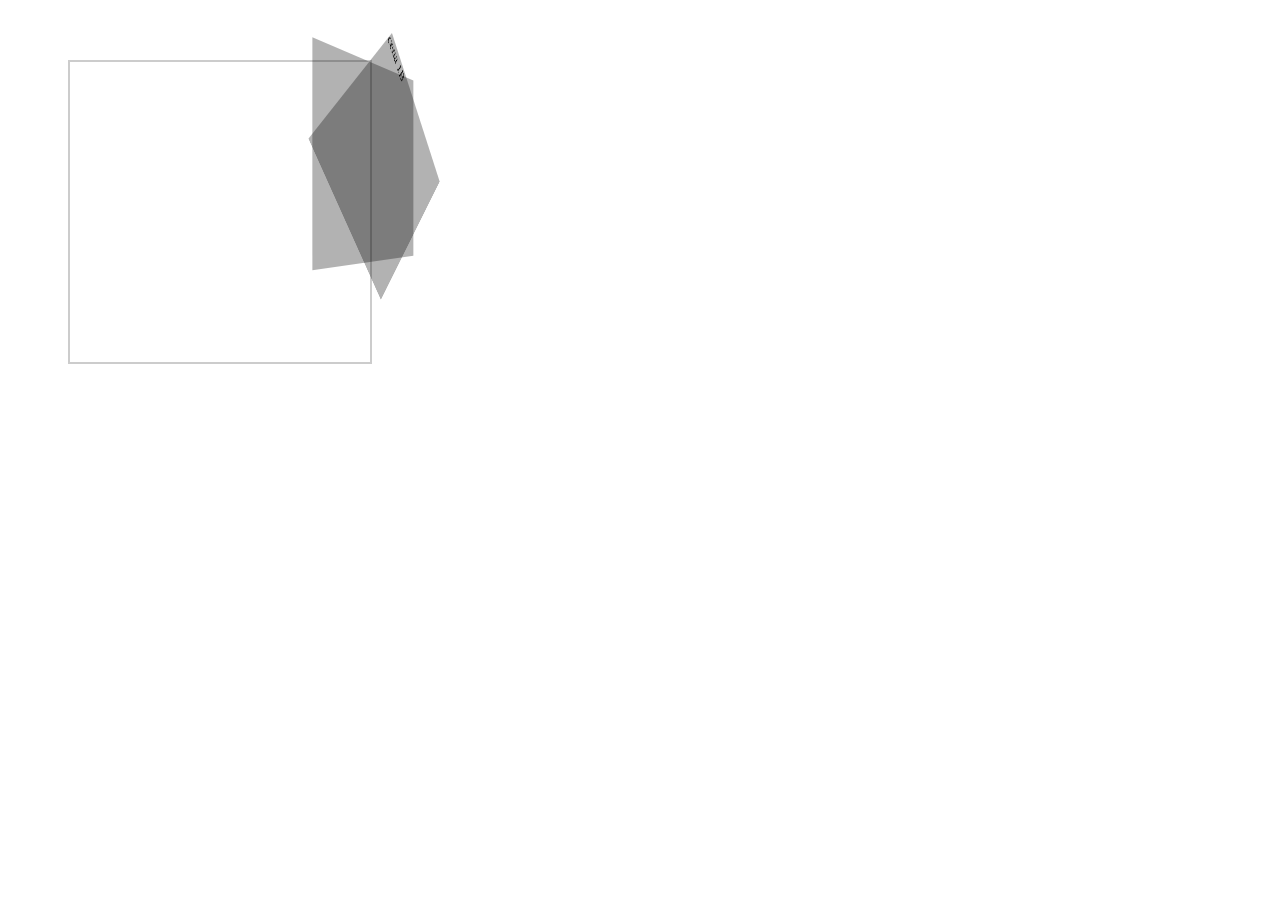
<file: 3D/transform-style.html>
<!DOCTYPE html>
<html lang="en">
<head>
    <meta charset="UTF-8">
    <meta name="viewport" content="width=device-width, initial-scale=1.0">
    <title>3D preserve 3D</title>

    <style>
        .cena{
            border: 2px solid #ccc;
            width: 300px;
            aspect-ratio: 1;
            margin: 60px;
        }

        .plano {
            background-color: rgb(0 0 0 / .3);
            width: 200px;
            aspect-ratio: 1;
        }

        #cena1{
            perspective: 500px;
        }
        .cena1a{
            transform: translateX(200px) rotateY(45deg);
            transform-style: preserve-3d;
        }

        .cena1b{
            /* transform: rotateX(55deg); */
            transform: translateX(35px) 
            rotateZ(50deg) scale3d(1, 1, 1);
        }
    </style>
</head>
<body>
    
    <div id="cena1" class="cena">
        <div class="cena1a plano">
            <div class="cena1b plano">cena 1B</div>
        </div>
    </div>
</body>
</html>
</file>
<file: Curriculo_teste/estilo.css>
body {
    font-family: 'Segoe UI', Tahoma, Geneva, Verdana, sans-serif;
    width: 80%;
    margin: auto;
    color: #444;
    background-color: #ccc;
    margin-bottom: 56px;
}

h1 {
    background-color: #acafd4;
    color: #061761;
    text-align: center;
    font-size: 46px;
    margin-bottom: 0;
}

h2 {
    color: #061761;
    background-color: #b6b6b6;
    font-size: 36px;
    border-bottom: 3px solid;
    padding: 10px;
    margin-top: 48px;
    margin-bottom: 12px;
}

ul {
    padding-left: 0;
}

li {
    list-style-position: inside;
}

.center {
    text-align: center;
}

.subtitle {
    margin-top: 0;
    background-color: #c6c8e8;
}

a {
    text-decoration: none;
}

a:hover {
    text-decoration: underline;
}

.menu {
    text-align: center;
}

.menu li {
    list-style-type: none;
    display: inline-block;
    padding: 0;
}

.menu a {
    background-color: #c1bebe;
    padding: 16px;
    display: block;
}

.menu a:hover {
    background-color: #333;
    color: #fff;
    text-decoration: none;
}
</file>
<file: Formulário/login.css>
:root{
    --login-primary-color: #3a68b7;
}

body{
    margin: 0;
    display: flex;
    justify-content: center;
    align-items: center;
    min-height: 100vh;
    background-color: var(--login-primary-color);
    font-family: Roboto, sans-serif;
}

.form{
    width: 80%;
    max-width: 32rem;
    /* background-color: white; */
    /* outline: 10px solid rgba(0,0,0, .5); */
    background-image: linear-gradient(to right, rgba(0,0,0, .3) .5rem, white .5rem);
}

.form__fieldset{
    border: none;
    display: flex;
    flex-direction: column;
    gap: .25em;
    padding: 2rem;
}

.form__title{
    font-weight: 300;
    font-size: 2rem;
    color: var(--login-primary-color);
    padding-top: 2rem;
}

.form__label{
    font-size: .8rem;
    text-transform: uppercase;
    font-weight: 300;
}

.form__input{
   padding: .5em 0;
   font-size: 1.2rem;
   border-radius: 0;
   border: none;
   border-bottom: 1px solid var(--login-primary-color);
   margin-bottom: .8rem;
   outline: none;
   transition: padding-left .08s;
}

.form__input:focus{
    outline: 2px solid var(--login-primary-color);
    padding-left: .3rem;
}

.btn{
    text-transform: uppercase;
    font-size: 1rem;    
    border-radius: 3px;
    border: none;
    outline: none;
    padding: .8rem 1.2rem;
    text-decoration: none;
    font-weight: 600;
    letter-spacing: 1px;
}

.btn-primary{
    background-color: var(--login-primary-color);
    color: white;
}
.btn-secondary{
    color: var(--login-primary-color);
}

.form__action{
    display: flex;
    align-items: center;
    flex-wrap: wrap;
}

.form__action__aside{
    font-size: .85rem;
    flex-grow: 1;
    text-align: right;
    text-decoration: none;
    color: #999;
}

.form__action__link{
    text-decoration: inherit;
    color: inherit;
}
</file>
<file: Gradiente/estilo.css>
body {
    font-family: 'Segoe UI', Tahoma, Geneva, Verdana, sans-serif;
    background-color: brown;
    margin-bottom: 50vh;
}

h1 {
    font-size: 48px;
    font-weight: lighter;
    text-align: center;
}

/* 
passo 1
.card {
    width: 350px;
    background-image: linear-gradient(135deg, transparent 25px, white 25px);
    filter: drop-shadow(0 0 5px black);
    padding: 40px 30px 30px 50px;
    box-sizing: border-box;
} */

/* 
passo 2
.card {
    width: 350px;
    background-image:
        linear-gradient(135deg, transparent 25px, rgb(153, 153, 153) 25px),
        linear-gradient(135deg, transparent 25px, white 25px);
    background-size: 34px 34px, 100%;
    background-repeat: no-repeat;
    filter: drop-shadow(0 0 5px black);
    padding: 40px 30px 30px 50px;
    box-sizing: border-box;
} */

.card {
    /* width: 320px; */
    /* flex-basis: calc(33% - 25px); */
    flex-basis: clamp(300px, calc(33% - 25px), 400px);
    flex-grow: 1;

    background-image: linear-gradient(135deg, transparent 25px, white 25px);
    filter: drop-shadow(0 0 5px black);
    padding: 40px 30px 30px 50px;
    box-sizing: border-box;
    position: relative;
}

.card::before {
    content: "";
    display: block;
    width: 34px;
    height: 34px;
    position: absolute;
    top: 0;
    left: 0;
    filter: drop-shadow(2px 2px 3px rgba(0, 0, 0, .3));
    background-image:
        linear-gradient(135deg, transparent 25px, rgb(153, 153, 153) 25px);
}

.card_title {
    margin: 0;
    font-weight: lighter;
}

.cards-container {
    display: flex;
    gap: 25px;
    flex-wrap: wrap;
    width: 80%;
    margin: 0 auto;
    /* outline: 2px solid black; */
}
</file>
<file: 3D/jogo da memoria/memoria_inicio/memoria/estilo.css>
body {
    min-height: 100vh;
    margin: 0;
    display: flex;
    align-items: center;
    justify-content: center;
    background-image: radial-gradient(#3f5efb, #aa46fb);
    font-family: Roboto, sans-serif;
    font-weight: 100;
}

h1 {
    font-weight: 100;
    text-align: center;
    font-size: 2.5rem;
}

main {
    background-color: white;
    width: 620px;
    padding: 2rem;
    box-sizing: border-box;
    box-shadow: 0px 15px 20px -10px rgba( 0 0 0 / .6);
}

.game {
    display: grid;
    grid-template-columns: repeat(4, 1fr);
    grid-template-rows: repeat(4, 90px);
    gap: 1.2rem;
    perspective: 500px;
}

.card{
    position: relative;
    border: 1px solid red;
    border-radius: 6px;
    transform-style: preserve-3d;
    transition: transform .3s;
    box-shadow: 0 5px 7px -5px rgb(0 0 0 / .5);
}

.card img {
    max-width: 100%;
    position: absolute;
    overflow: hidden;
    object-fit: cover;
    height: 100%;
    width: 100%;
    border-radius: 6px;
    backface-visibility: hidden;
}

.card-front {
    transform: rotateY(180deg);
}

main:has(#check1:checked) .game .card1,
main:has(#check2:checked) .game .card2,
main:has(#check3:checked) .game .card3,
main:has(#check4:checked) .game .card4,
main:has(#check5:checked) .game .card5,
main:has(#check6:checked) .game .card6,
main:has(#check7:checked) .game .card7,
main:has(#check8:checked) .game .card8,
main:has(#check9:checked) .game .card9,
main:has(#check10:checked) .game .card10,
main:has(#check11:checked) .game .card11,
main:has(#check12:checked) .game .card12,
main:has(#check13:checked) .game .card13,
main:has(#check14:checked) .game .card14,
main:has(#check15:checked) .game .card15,
main:has(#check16:checked) .game .card16 {
    transform: rotateY(180deg);
}

main:has(#check1:focus-visible) .game .card1,
main:has(#check2:focus-visible) .game .card2,
main:has(#check3:focus-visible) .game .card3,
main:has(#check4:focus-visible) .game .card4,
main:has(#check5:focus-visible) .game .card5,
main:has(#check6:focus-visible) .game .card6,
main:has(#check7:focus-visible) .game .card7,
main:has(#check8:focus-visible) .game .card8,
main:has(#check9:focus-visible) .game .card9,
main:has(#check10focus) .game .card10,
main:has(#check11:focus-visible) .game .card11,
main:has(#check12:focus-visible) .game .card12,
main:has(#check13:focus-visible) .game .card13,
main:has(#check14:focus-visible) .game .card14,
main:has(#check15:focus-visible) .game .card15,
main:has(#check16:focus-visible) .game .card16 {
    outline: 2px solid red;
    outline-offset: 2px;
}

.controls {
    /* display: none; MATA A ACESSIBILIDADE*/
    position: absolute;
    clip: rect(1px, 1px , 1px, 1px);
    width: 1px;
    height: 1px;
    overflow: hidden;
}
</file>
